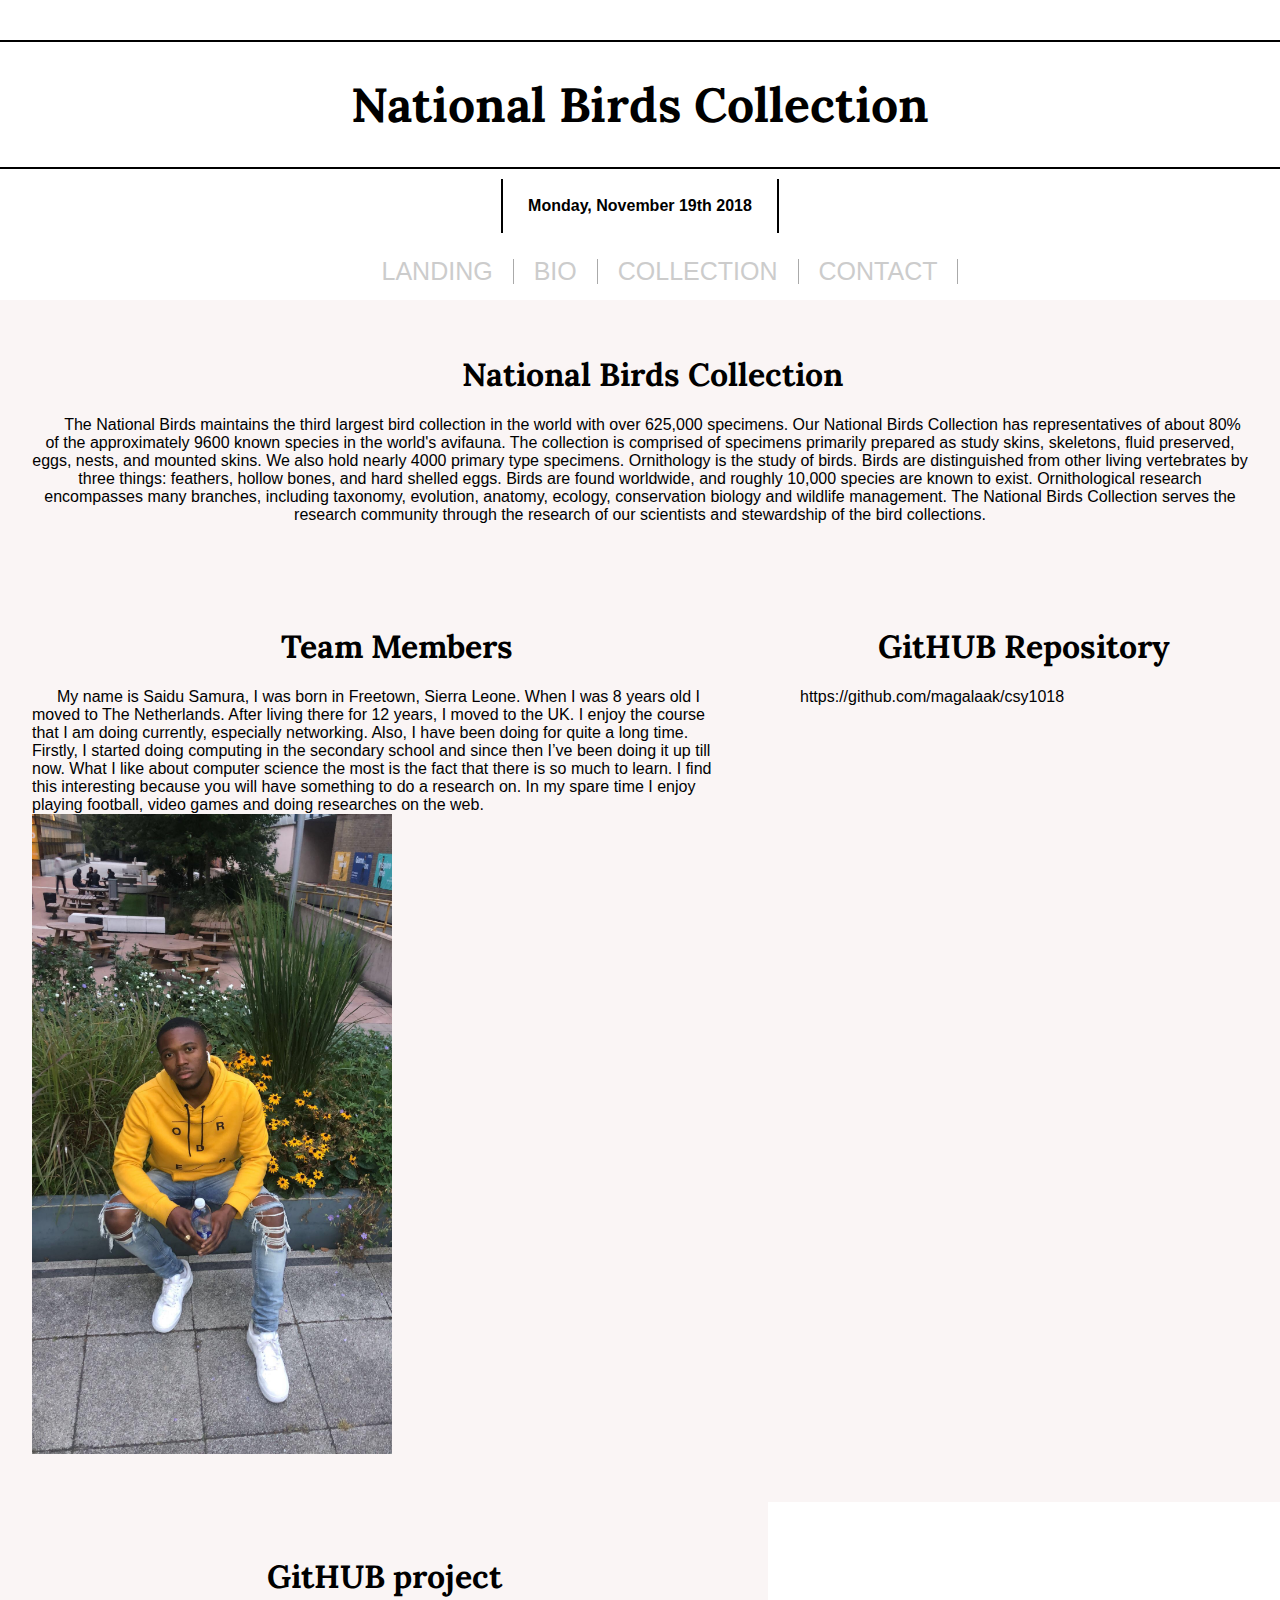
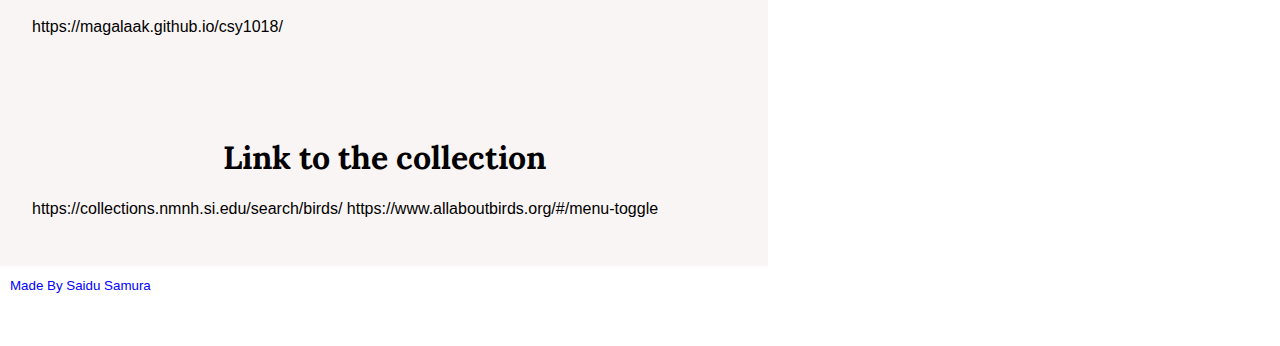
<file: index.html>
<!DOCTYPE html>
<html>

<head>
    <meta charset="utf-8" />
    <meta http-equiv="X-UA-Compatible" content="IE=edge">
    <title>Landing Page</title>
    <meta name="viewport" content="width=device-width, initial-scale=1">
    <link rel="stylesheet" href="styles.css">

</head>

<body>
    <!-- Primary Header-->
    <header class="main_title">
        <h1> National Birds Collection </h1>
    </header>
    <section class="date">
        <h4>Monday, November 19th 2018 </h4>
    </section>
    <!--Navigation-->
    <nav>
        <ul>
            <li><a href="index.html" class="selector"> Landing </a> </li>
            <li><a href="bio.html">Bio </a></li>
            <li><a href="collection.html">Collection </a></li>
            <li><a href="contact.html">contact </a></li>
        </ul>
    </nav>



    <!--Content-->
    <section class="row">
        <section class="column col-1index">
            <article>
                <h1> National Birds Collection </h1>
                <p>
                    The National Birds maintains the third largest bird collection in the world with over 625,000 specimens. 
                    Our National Birds Collection has representatives of about 80% of the approximately 9600 known species in the world's avifauna. 
                    The collection is comprised of specimens primarily prepared as study skins, skeletons, fluid preserved, eggs, nests, and mounted skins. We also hold nearly 4000 primary type specimens.
                    Ornithology is the study of birds. Birds are distinguished from other living vertebrates by three things: feathers, hollow bones, and hard shelled eggs. 
                    Birds are found worldwide, and roughly 10,000 species are known to exist. Ornithological research encompasses many branches, including taxonomy, evolution, anatomy, ecology, conservation biology and wildlife management. 
                    The National Birds Collection serves the research community through the research of our scientists and stewardship of the bird collections.    
                </p>
            </article>
        </section>
        <section class="column col-2">
            <article>
                <h1>Team Members </h1>
                <p> My name is Saidu Samura, I was born in Freetown, Sierra Leone. When I was 8 years old I moved to The Netherlands. After living there for 12 years, I moved to the UK. I enjoy the course that I am doing currently, especially networking. Also, I have been doing for quite a long time. 
                    Firstly, I started doing computing in the secondary school and since then I’ve been doing it up till now. What I like about computer science the most is the fact that there is so much to learn. I find this interesting because you will have something to do a research on. 
                    In my spare time I enjoy playing football, video games and doing researches on the web.

                    <img width="360" height="auto" src="IMG_1208.JPG"/>
            </article>
        </section>
        <section class="column col-4">
            <article>
                <h1>GitHUB Repository </h1>
                <p>
                        https://github.com/magalaak/csy1018
        
                </p>
        
            </article>
        </section>
        <section class="column col-5">
            <article>
                <h1>GitHUB project</h1>
                <p>https://magalaak.github.io/csy1018/
                    
                </p>
                    
            </article>
        </section>
    </section>
    <section class="column col-5">
            <article>
                <h1>Link to the collection</h1>
                <p> 
                        https://collections.nmnh.si.edu/search/birds/
                        https://www.allaboutbirds.org/#/menu-toggle
                </p>
            </article>
        </section>
    </section>
   <footer>
      <small>Made By Saidu Samura <a
    href="#"></a>
   </footer>
</file>
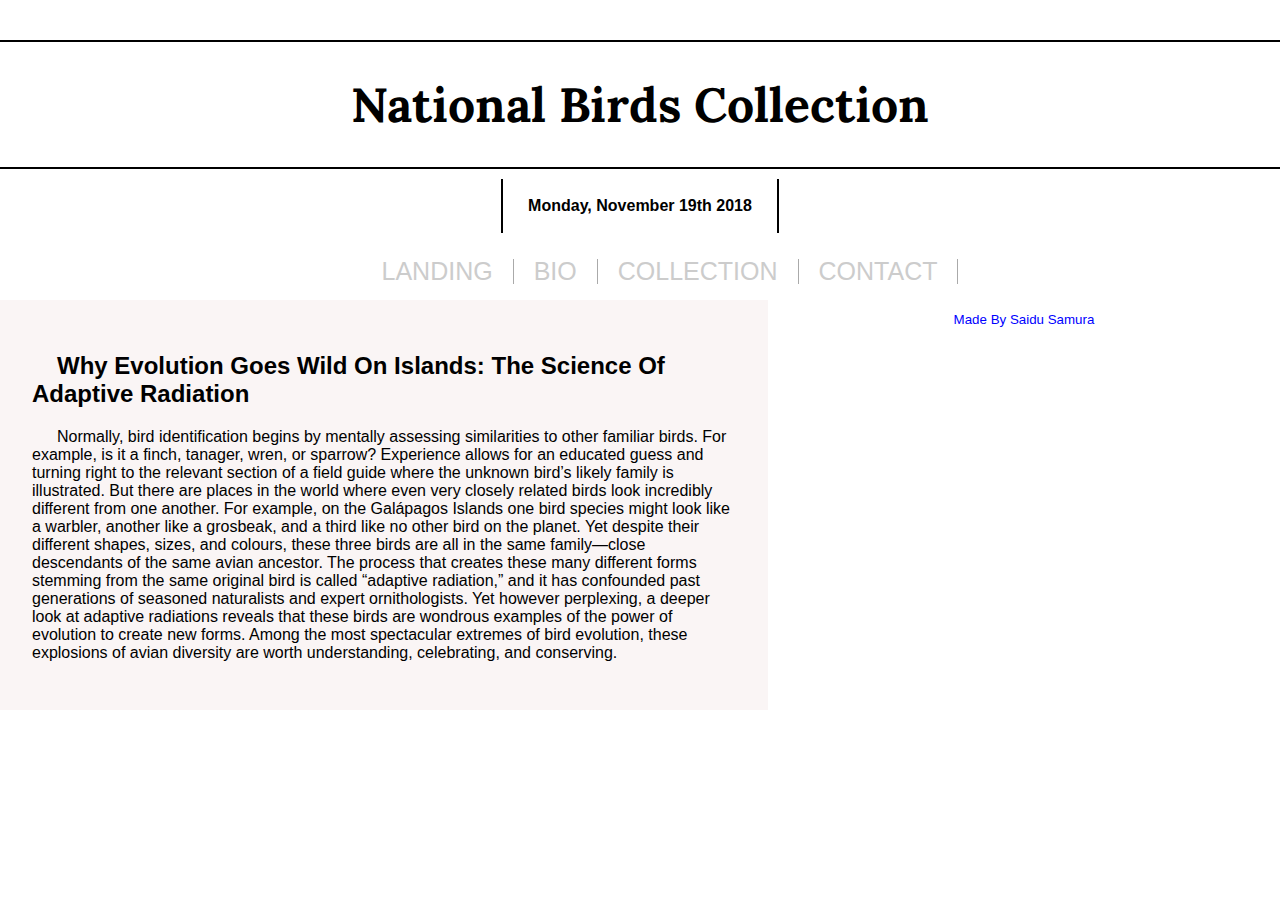
<file: bio.html>
<!DOCTYPE html>
<html>

<head>
    <meta charset="utf-8" />
    <meta http-equiv="X-UA-Compatible" content="IE=edge">
    <title>Bio</title>
    <meta name="viewport" content="width=device-width, initial-scale=1">
    <link rel="stylesheet" href="styles.css">

</head>

<body>
    <!-- Primary Header-->
    <header class="main_title">
        <h1> National Birds Collection </h1>
    </header>
    <section class="date">
        <h4>Monday, November 19th 2018 </h4>
    </section>
    <!--Navigation-->
    <nav>
        <ul>
            <li><a href="index.html" class="selector"> Landing </a> </li>
            <li><a href="bio.html">Bio </a></li>
            <li><a href="collection.html">Collection </a></li>
            <li><a href="contact.html">contact </a></li>
        </ul>
    </nav>
    <!--Content-->
    <section class="row">
        <section class="column col-1index">
        
        </section>
        <section class="column col-2">
            <article>
                    <h2>Why Evolution Goes Wild On Islands: The Science Of Adaptive Radiation</h2>
                    <p> Normally, bird identification begins by mentally assessing similarities to other familiar birds. For example, is it a finch, tanager, wren, or sparrow? 
                        Experience allows for an educated guess and turning right to the relevant section of a field guide where the unknown bird’s likely family is illustrated.
                        But there are places in the world where even very closely related birds look incredibly different from one another. 
                        For example, on the Galápagos Islands one bird species might look like a warbler, another like a grosbeak, and a third like no other bird on the planet. 
                        Yet despite their different shapes, sizes, and colours, these three birds are all in the same family—close descendants of the same avian ancestor.
                        The process that creates these many different forms stemming from the same original bird is called “adaptive radiation,” and it has confounded past generations of seasoned naturalists and expert ornithologists. 
                        Yet however perplexing, a deeper look at adaptive radiations reveals that these birds are wondrous examples of the power of evolution to create new forms. Among the most spectacular extremes of bird evolution, these explosions of avian diversity are worth understanding, celebrating, and conserving.
                            
                        
                    </p>
            </article>
        </section>
        
        
        
        
        
        
        
        
        
        <footer>
                <small>Made By Saidu Samura <a
              href="#"></a>
             </footer>
</file>
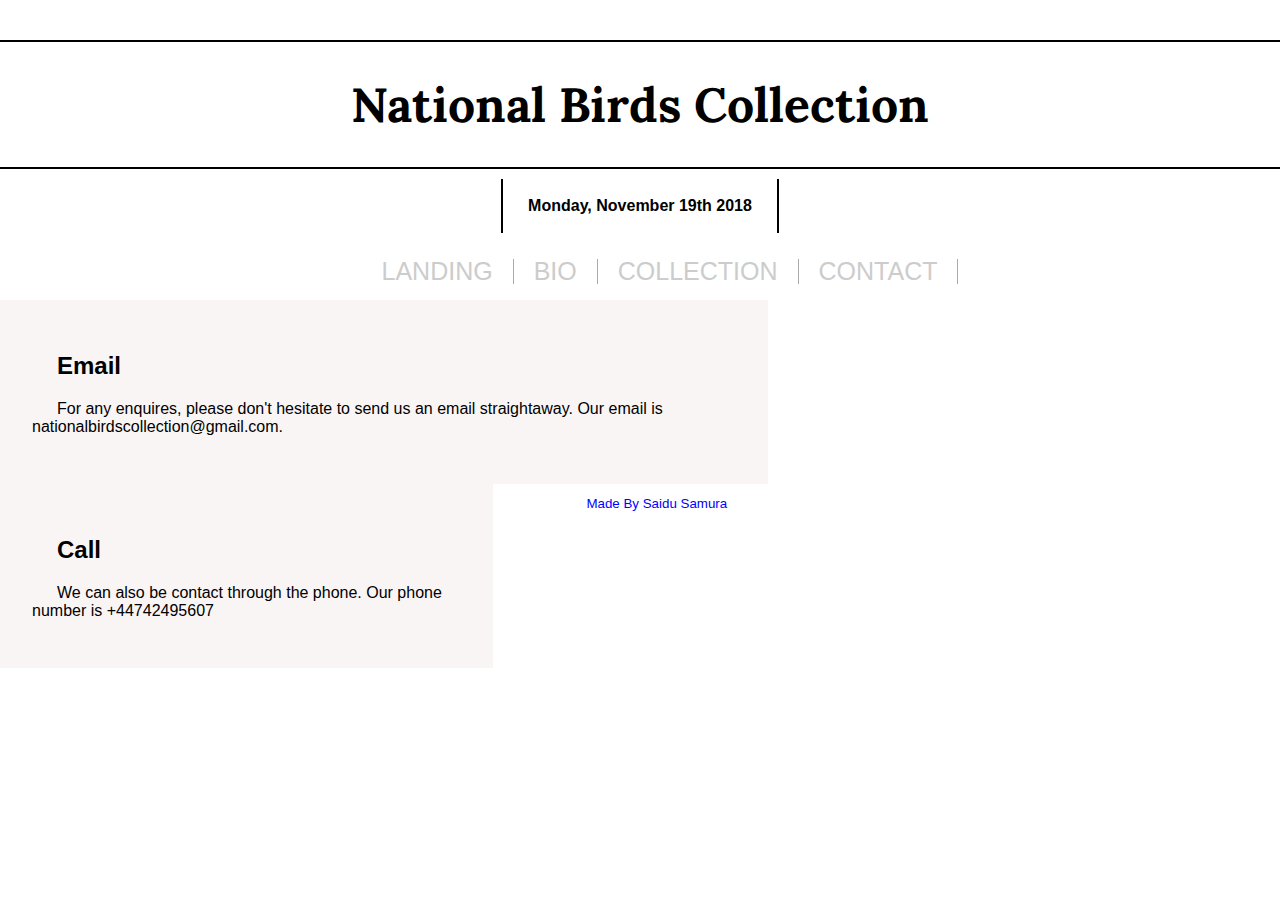
<file: contact.html>
<!DOCTYPE html>
<html>

<head>
    <meta charset="utf-8" />
    <meta http-equiv="X-UA-Compatible" content="IE=edge">
    <title>Contact</title>
    <meta name="viewport" content="width=device-width, initial-scale=1">
    <link rel="stylesheet" href="styles.css">

</head>

<body>
    <!-- Primary Header-->
    <header class="main_title">
        <h1> National Birds Collection </h1>
    </header>
    <section class="date">
        <h4>Monday, November 19th 2018 </h4>
    </section>
    <!--Navigation-->
    <nav>
        <ul>
            <li><a href="index.html" class="selector"> Landing </a> </li>
            <li><a href="bio.html">Bio </a></li>
            <li><a href="collection.html">Collection </a></li>
            <li><a href="contact.html">contact </a></li>
        </ul>
    </nav>
     <!--Content-->
     <section class="row">
            <section class="column col-1index">
            
            </section>
            <section class="column col-2">
                <article>
                        <h2>Email</h2>
                        <p> 
                        For any enquires, please don't hesitate to send us an email straightaway.
                        Our email is nationalbirdscollection@gmail.com.
                            
                        </p>
                </article>
            </section>
            <!--Content-->
     <section class="row">
            <section class="column col-1index">
            
            </section>
            <section class="column col-2">
                <article>
                        <h2>Call</h2>
                        <p> 
                        We can also be contact through the phone.
                        Our phone number is +44742495607
                            
                        </p>
                </article>
            </section>
          
            <footer>
                    <small>Made By Saidu Samura <a
                  href="#"></a>
                 </footer>
</file>
<file: styles.css>
@import url('https://fonts.googleapis.com/css?family=Lato');
@import url('https://fonts.googleapis.com/css?family=Lora');
@import url('https://fonts.googleapis.com/css?family=Cardo');

body {
    font-family: 'Cardo', serif;
}

h1 {
    text-align: center;
    font-family: 'Lora', serif;
}

nav {
    margin: 0%;
    display: flex;
    justify-content: center;

}

ul {
    overflow: auto;
    list-style-type: none;
}

li {
    height: 25px;
    float: left;
    margin-right: 0px;
    border-right: 1px solid #aaa;
    padding: 0 20px;
}

li last child {
    border-right: none;
}


li a {
    text-decoration: none;
    color: #ccc;
    font: 25px/1 helvetica, verdana, sans-serif;
    text-transform: uppercase;
    transition: all 0.5s ease;

}

li a:hover {
    color: #666;
}


li.active a {
    font-weight: bold;
    color: #333;
}


.main_title {
    font-size: 1.5em;
    font-weight: bold;
    text-align: center;
    margin-top: 40px;
    padding: -40px;
    padding-bottom: -10px;
    border-top: 2px solid black;
    border-bottom: 2px solid black;
}

.date {
    text-align: center;
}

.date>h4 {
    padding: 2vh 2vw;
    display: inline-block;
    border-right: 2px solid black;
    border-left: 2px solid black;
    width: -280px;
    margin: 10px;
}

.row {
    display: flex;
    flex-direction: row;
    flex-wrap: wrap;
}

.column {
    /*width: 100%;*/
    background-color: rgb(250, 245, 245);
    flex-direction: column;
    /* padding: 2em; */
}

article {
    padding: 2em;
}
/*JOBS*/

.col-1 {
    text-indent: 25px;
    width: calc((100%/5)*2);
}

.col-2 {
    text-indent: 25px;
    width: calc((100%/5)*3);
}

.col-3 {
    text-indent: 25px;
    width: calc(100%/5*5);
}
/*INDEX*/
.col-1index{
    text-indent: 25px;
    width: calc(100%/5*5);
    text-align: center;
}

.col-4 {
    width: calc(100%/5*2);
}

.col-5 {
    width: calc(100%/5*3);
}

.thirdColumn {
    width: calc(100%/5*5)
}
.firstColumn{
    width: calc(100%/5*5);
    text-align: center
}
.image1 {
    text-align: center;
    
}


* {box-sizing: border-box}
body {font-family: Verdana, sans-serif; margin:0}
.mySlides {display: none}
img {vertical-align: middle;}

/* Slideshow container */
.slideshow-container {
  max-width: 1000px;
  position: relative;
  margin: auto;
}

/* Next & previous buttons */
.prev, .next {
  cursor: pointer;
  position: absolute;
  top: 50%;
  width: auto;
  padding: 16px;
  margin-top: -22px;
  color: white;
  font-weight: bold;
  font-size: 18px;
  transition: 0.6s ease;
  border-radius: 0 3px 3px 0;
  user-select: none;
}

/* Position the "next button" to the right */
.next {
  right: 0;
  border-radius: 3px 0 0 3px;
}

/* On hover, add a black background color with a little bit see-through */
.prev:hover, .next:hover {
  background-color: rgba(0,0,0,0.8);
}

/* Caption text */
.text {
  color: #f2f2f2;
  font-size: 15px;
  padding: 8px 12px;
  position: absolute;
  bottom: 8px;
  width: 100%;
  text-align: center;
}

/* Number text (1/3 etc) */
.numbertext {
  color: #f2f2f2;
  font-size: 12px;
  padding: 8px 12px;
  position: absolute;
  top: 0;
}

/* The dots/bullets/indicators */
.dot {
  cursor: pointer;
  height: 15px;
  width: 15px;
  margin: 0 2px;
  background-color: #bbb;
  border-radius: 50%;
  display: inline-block;
  transition: background-color 0.6s ease;
}

.active, .dot:hover {
  background-color: #717171;
}

/* Fading animation */
.fade {
  -webkit-animation-name: fade;
  -webkit-animation-duration: 1.9s;
  animation-name: fade;
  animation-duration: 1.9s;
}

@-webkit-keyframes fade {
  from {opacity: .4} 
  to {opacity: 1}
}

@keyframes fade {
  from {opacity: .4} 
  to {opacity: 1}
}

/* On smaller screens, decrease text size */
@media only screen and (max-width: 400px) {
  .prev, .next,.text {font-size: 11px}
}

footer{
  width:90%
  background-color:black;
  color:blue;
  margin-right:auto;
  margin-left:auto;
  height:80px;
  padding:10px;

}
</file>
